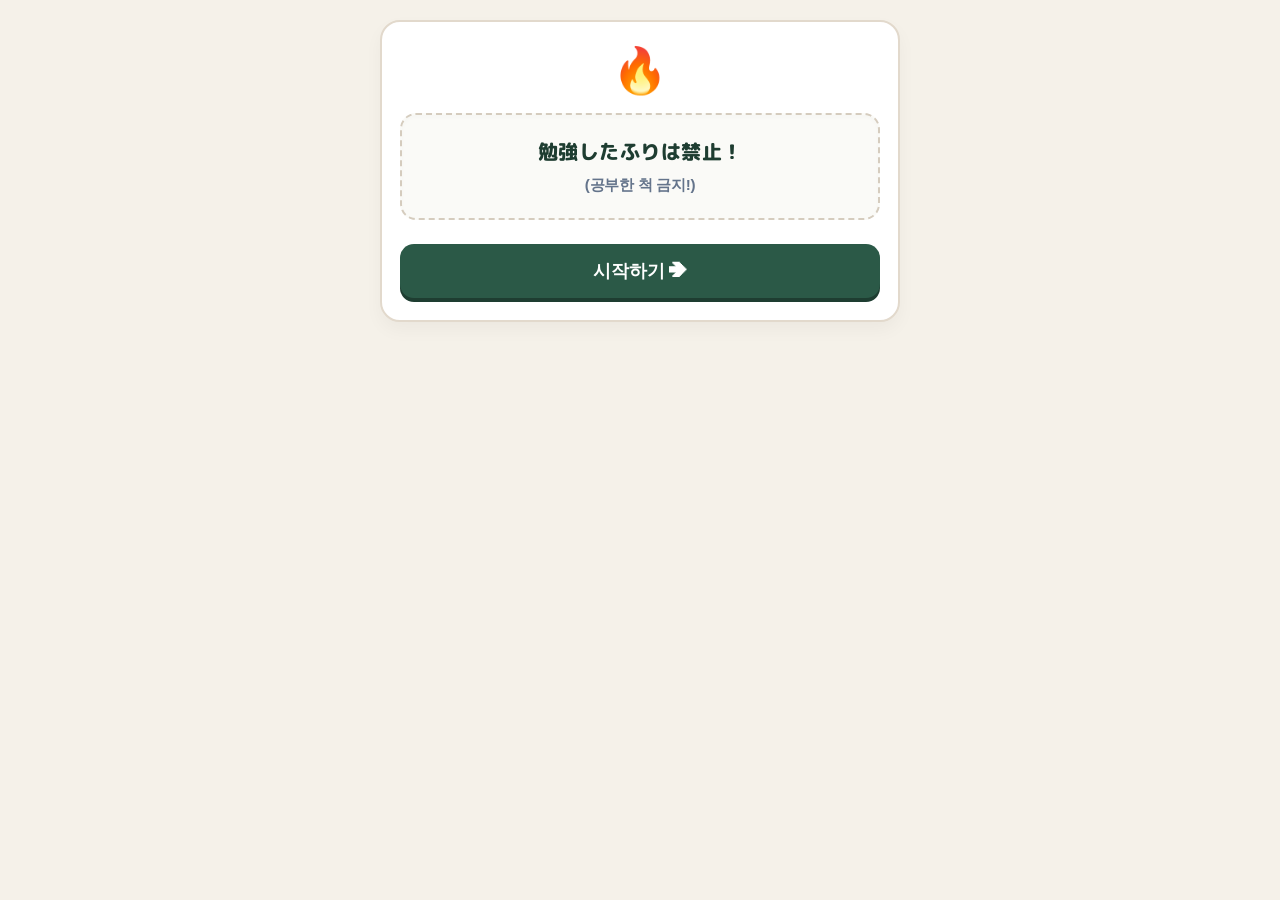
<file: index.html>
<!DOCTYPE html>
<html lang="ko">
<head>
  <meta charset="UTF-8">
  <meta name="viewport" content="width=device-width, initial-scale=1.0">
  <title>일본어 단어T</title>
  
  <!-- 웹 폰트 -->
  <link rel="preconnect" href="https://fonts.googleapis.com">
  <link rel="preconnect" href="https://fonts.gstatic.com" crossorigin>
  <link href="https://fonts.googleapis.com/css2?family=Nanum+Square+Round:wght@600;700;800&family=M+PLUS+Rounded+1c:wght@700;800&display=swap" rel="stylesheet">
  
  <!-- 스타일시트 -->
  <link rel="stylesheet" href="css/base.css">
  <link rel="stylesheet" href="css/lock.css">
  <link rel="stylesheet" href="css/quiz.css">
</head>
<body>

<div class="container">

  <!-- 시작 전 인트로 명언 화면 -->
  <div id="introScreen" class="quiz-box intro-card">
    <div class="intro-icon">🔥</div>
    <div class="intro-quote-box">
      <div class="intro-japanese" id="introJpQuote">-</div>
      <div class="intro-korean" id="introKoQuote">-</div>
    </div>
    <button type="button" class="btn-start-quiz" onclick="startQuiz()">시작하기 ➔</button>
  </div>

  <!-- 메인 퀴즈 화면 (시작하기 클릭 후 노출) -->
  <div id="mainApp" style="display: none;">
    <header>
      <div class="title-box">
        <span class="badge">고등학교 일본어</span>
        <h1>2학기 기말고사 단어 퀴즈</h1>
      </div>
    </header>

    <div class="tab-container">
      <button class="tab-btn active" id="btnTabWord" onclick="changeMode('word')">💡 단어 뜻</button>
      <button class="tab-btn" id="btnTabSent" onclick="changeMode('sentence')">🧩 블록 나열</button>
      <button class="tab-btn" id="btnTabType" onclick="changeMode('typing')">⌨️ 문장 입력</button>
    </div>

    <!-- 1. 단어 맞히기 (기본 공개) -->
    <div id="wordQuizArea" class="quiz-box">
      <div class="info-header">
        <span style="font-weight:800; color:var(--board-green);">💡 단어 랜덤 퀴즈</span>
        <span>진행 <b id="wordCount">0</b> | 정답 <b id="wordScore" style="color:#059669;">0</b></span>
      </div>

      <div class="hiragana-board">
        <div class="hiragana-word">
          <span id="targetHiragana">-</span>
          <button class="voice-btn" onclick="speakCurrentWord()" title="발음 듣기">🔊</button>
        </div>
      </div>

      <div class="options-list" id="optionsBox"></div>
      <div class="feedback-text" id="wordFeedback"></div>

      <div class="button-group">
        <button class="action-btn btn-check" id="btnCheckWord" onclick="checkWord()">정답 확인</button>
        <button class="action-btn btn-next" id="btnNextWord" onclick="nextWord()" disabled>다음 문제 ➔</button>
      </div>
    </div>

    <!-- 2. 문장 블록 나열 영역 -->
    <div id="sentQuizArea" class="quiz-box" style="display: none;">
      <div class="info-header">
        <span style="color:var(--board-green); font-weight:800;">🧩 문장 랜덤 퀴즈</span>
        <span>진행 문제 <b id="sentCount">0</b></span>
      </div>

      <div class="korean-hint" id="targetKorean">한국어 뜻이 표시됩니다</div>

      <div class="section-label">만든 문장 (터치하면 아래로 돌아갑니다):</div>
      <div class="answer-tray" id="answerTray"></div>

      <div class="section-label">단어 블록을 순서대로 터치하세요:</div>
      <div class="block-shelf" id="blockShelf"></div>

      <div class="feedback-text" id="sentFeedback"></div>

      <div class="button-group">
        <button class="action-btn btn-check" onclick="resetSentenceBlocks()">다시 놓기</button>
        <button class="action-btn btn-check" id="btnCheckSent" onclick="checkSentence()">정답 확인</button>
        <button class="action-btn btn-next" id="btnNextSent" onclick="nextSentence()" disabled>다음 문제 ➔</button>
      </div>
    </div>

    <!-- 3. 문장 직접 입력 완성 영역 (로마자 타이핑 자동 변환 + 가타카나 하단 칩) -->
    <div id="typeQuizArea" class="quiz-box" style="display: none;">
      <div class="info-header">
        <span style="color:var(--board-green); font-weight:800;">⌨️ 문장 입력 완성 퀴즈</span>
        <span>진행 문제 <b id="typeCount">0</b></span>
      </div>

      <div class="korean-hint" id="typeKoreanHint">한국어 뜻이 표시됩니다</div>

      <div class="section-label">✍️ 일본어 문장 입력:</div>
      <div class="type-input-area">
        <input type="text" id="typeSentenceInput" class="type-input" placeholder="문장을 입력하세요" autocomplete="off" autocorrect="off" autocapitalize="off" spellcheck="false">
        <button type="button" class="type-clear-btn" onclick="clearTypeInput()" title="입력창 전체 지우기">지우기</button>
      </div>

      <!-- 가타카나 및 한자 단어 블록 칩 -->
      <div id="katakanaBoxBottom" style="display: none; margin-top: 10px;">
        <div class="section-label">🏷️ 가타카나 / 한자 단어 (클릭 시 자동 입력):</div>
        <div class="katakana-shelf-bottom" id="katakanaShelfBottom"></div>
      </div>

      <div class="feedback-text" id="typeFeedback"></div>

      <div class="button-group">
        <button class="action-btn btn-check" id="btnCheckType" onclick="checkTypeSentence()">정답 확인</button>
        <button class="action-btn btn-next" id="btnNextType" onclick="nextTypeSentence()" disabled>다음 문제 ➔</button>
      </div>
    </div>

  </div>

</div>

<!-- 자바스크립트 모듈 (기능 및 역할별 로드) -->
<script src="js/data.js"></script>
<script src="js/app.js"></script>
<script src="js/word-quiz.js"></script>
<script src="js/sentence-quiz.js"></script>
<script src="js/typing-quiz.js"></script>

</body>
</html>
</file>
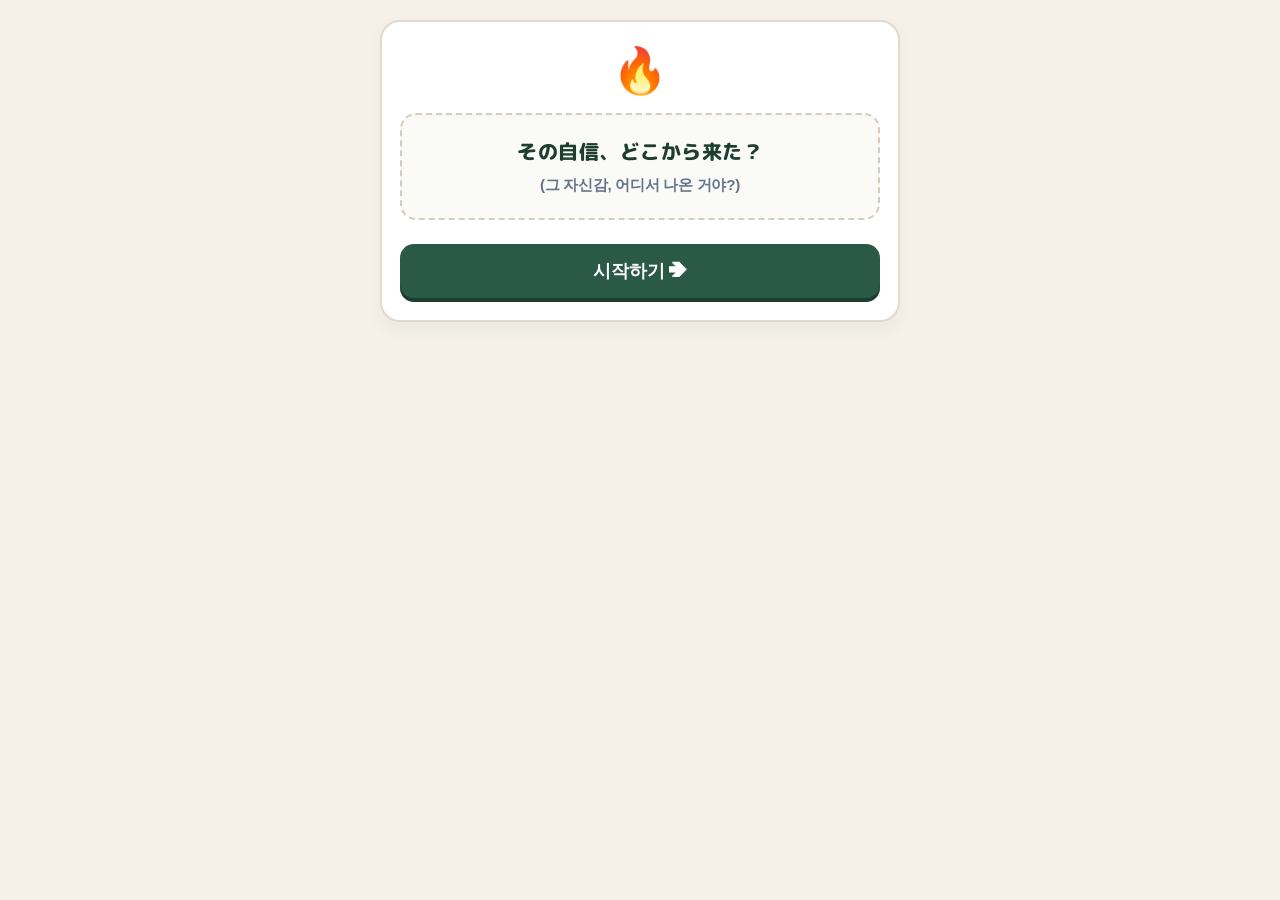
<file: m3x8d2.html>
<!DOCTYPE html>
<html lang="ko">
<head>
  <meta charset="UTF-8">
  <meta name="viewport" content="width=device-width, initial-scale=1.0">
  <title>일본어 단어T</title>
  
  <!-- 웹 폰트 -->
  <link rel="preconnect" href="https://fonts.googleapis.com">
  <link rel="preconnect" href="https://fonts.gstatic.com" crossorigin>
  <link href="https://fonts.googleapis.com/css2?family=Nanum+Square+Round:wght@600;700;800&family=M+PLUS+Rounded+1c:wght@700;800&display=swap" rel="stylesheet">
  
  <!-- 스타일시트 -->
  <link rel="stylesheet" href="css/base.css">
  <link rel="stylesheet" href="css/lock.css">
  <link rel="stylesheet" href="css/quiz.css">
</head>
<body>

<div class="container">

  <!-- 시작 전 인트로 명언 화면 -->
  <div id="introScreen" class="quiz-box intro-card">
    <div class="intro-icon">🔥</div>
    <div class="intro-quote-box">
      <div class="intro-japanese" id="introJpQuote">-</div>
      <div class="intro-korean" id="introKoQuote">-</div>
    </div>
    <button type="button" class="btn-start-quiz" onclick="startQuiz()">시작하기 ➔</button>
  </div>

  <!-- 메인 퀴즈 화면 -->
  <div id="mainApp" style="display: none;">
    <header>
      <div class="title-box">
        <span class="badge">고등학교 일본어</span>
        <h1>2학기 기말고사 단어 퀴즈</h1>
      </div>
    </header>

    <div class="tab-container">
      <button class="tab-btn active" id="btnTabWord" onclick="changeMode('word')">💡 단어 뜻</button>
      <button class="tab-btn" id="btnTabSent" onclick="changeMode('sentence')">🧩 블록 나열</button>
    </div>

    <!-- 1. 단어 맞히기 -->
    <div id="wordQuizArea" class="quiz-box">
      <div class="info-header">
        <span style="font-weight:800; color:var(--board-green);">💡 단어 랜덤 퀴즈</span>
        <span>진행 <b id="wordCount">0</b> | 정답 <b id="wordScore" style="color:#059669;">0</b></span>
      </div>

      <div class="hiragana-board">
        <div class="hiragana-word">
          <span id="targetHiragana">-</span>
          <button class="voice-btn" onclick="speakCurrentWord()" title="발음 듣기">🔊</button>
        </div>
      </div>

      <div class="options-list" id="optionsBox"></div>
      <div class="feedback-text" id="wordFeedback"></div>

      <div class="button-group">
        <button class="action-btn btn-check" id="btnCheckWord" onclick="checkWord()">정답 확인</button>
        <button class="action-btn btn-next" id="btnNextWord" onclick="nextWord()" disabled>다음 문제 ➔</button>
      </div>
    </div>

    <!-- 2. 문장 블록 나열 영역 -->
    <div id="sentQuizArea" class="quiz-box" style="display: none;">
      <div class="info-header">
        <span style="color:var(--board-green); font-weight:800;">🧩 문장 랜덤 퀴즈</span>
        <span>진행 문제 <b id="sentCount">0</b></span>
      </div>

      <div class="korean-hint" id="targetKorean">한국어 뜻이 표시됩니다</div>

      <div class="section-label">만든 문장 (터치하면 아래로 돌아갑니다):</div>
      <div class="answer-tray" id="answerTray"></div>

      <div class="section-label">단어 블록을 순서대로 터치하세요:</div>
      <div class="block-shelf" id="blockShelf"></div>

      <div class="feedback-text" id="sentFeedback"></div>

      <div class="button-group">
        <button class="action-btn btn-check" onclick="resetSentenceBlocks()">다시 놓기</button>
        <button class="action-btn btn-check" id="btnCheckSent" onclick="checkSentence()">정답 확인</button>
        <button class="action-btn btn-next" id="btnNextSent" onclick="nextSentence()" disabled>다음 문제 ➔</button>
      </div>
    </div>

  </div>

</div>

<!-- 자바스크립트 모듈 -->
<script src="js/data.js"></script>
<script src="js/app.js"></script>
<script src="js/word-quiz.js"></script>
<script src="js/sentence-quiz.js"></script>

</body>
</html>
</file>
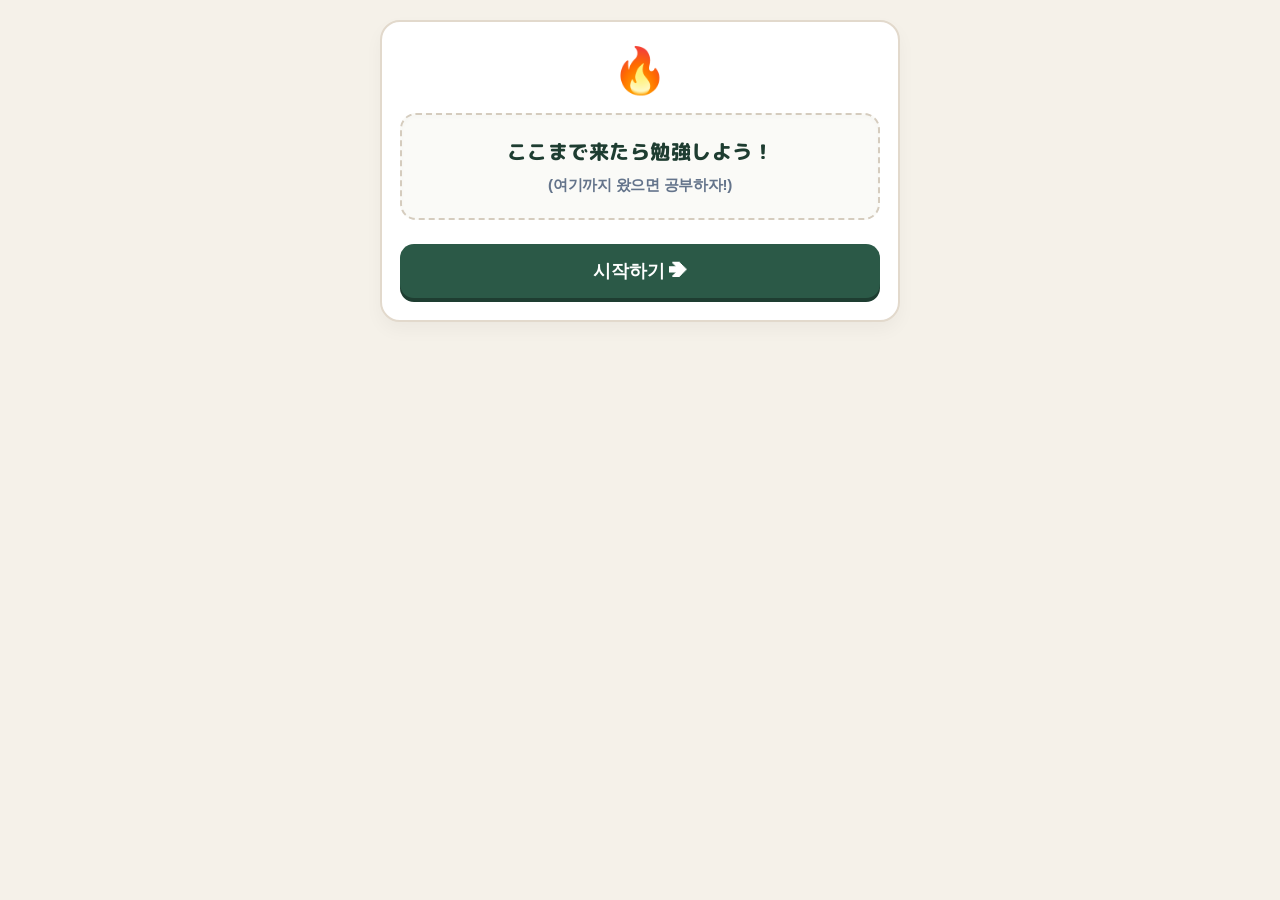
<file: r7p2w9.html>
<!DOCTYPE html>
<html lang="ko">
<head>
  <meta charset="UTF-8">
  <meta name="viewport" content="width=device-width, initial-scale=1.0">
  <title>일본어 단어T</title>
  
  <!-- 웹 폰트 -->
  <link rel="preconnect" href="https://fonts.googleapis.com">
  <link rel="preconnect" href="https://fonts.gstatic.com" crossorigin>
  <link href="https://fonts.googleapis.com/css2?family=Nanum+Square+Round:wght@600;700;800&family=M+PLUS+Rounded+1c:wght@700;800&display=swap" rel="stylesheet">
  
  <!-- 스타일시트 -->
  <link rel="stylesheet" href="css/base.css">
  <link rel="stylesheet" href="css/lock.css">
  <link rel="stylesheet" href="css/quiz.css">
</head>
<body>

<div class="container">

  <!-- 시작 전 인트로 명언 화면 -->
  <div id="introScreen" class="quiz-box intro-card">
    <div class="intro-icon">🔥</div>
    <div class="intro-quote-box">
      <div class="intro-japanese" id="introJpQuote">-</div>
      <div class="intro-korean" id="introKoQuote">-</div>
    </div>
    <button type="button" class="btn-start-quiz" onclick="startQuiz()">시작하기 ➔</button>
  </div>

  <!-- 메인 퀴즈 화면 -->
  <div id="mainApp" style="display: none;">
    <header>
      <div class="title-box">
        <span class="badge">고등학교 일본어</span>
        <h1>2학기 기말고사 단어 퀴즈</h1>
      </div>
    </header>

    <div class="tab-container">
      <button class="tab-btn active" id="btnTabWord" onclick="changeMode('word')">💡 단어 뜻</button>
      <button class="tab-btn" id="btnTabSent" onclick="changeMode('sentence')">🧩 블록 나열</button>
      <button class="tab-btn" id="btnTabType" onclick="changeMode('typing')">⌨️ 문장 입력</button>
    </div>

    <!-- 1. 단어 맞히기 -->
    <div id="wordQuizArea" class="quiz-box">
      <div class="info-header">
        <span style="font-weight:800; color:var(--board-green);">💡 단어 랜덤 퀴즈</span>
        <span>진행 <b id="wordCount">0</b> | 정답 <b id="wordScore" style="color:#059669;">0</b></span>
      </div>

      <div class="hiragana-board">
        <div class="hiragana-word">
          <span id="targetHiragana">-</span>
          <button class="voice-btn" onclick="speakCurrentWord()" title="발음 듣기">🔊</button>
        </div>
      </div>

      <div class="options-list" id="optionsBox"></div>
      <div class="feedback-text" id="wordFeedback"></div>

      <div class="button-group">
        <button class="action-btn btn-check" id="btnCheckWord" onclick="checkWord()">정답 확인</button>
        <button class="action-btn btn-next" id="btnNextWord" onclick="nextWord()" disabled>다음 문제 ➔</button>
      </div>
    </div>

    <!-- 2. 문장 블록 나열 영역 -->
    <div id="sentQuizArea" class="quiz-box" style="display: none;">
      <div class="info-header">
        <span style="color:var(--board-green); font-weight:800;">🧩 문장 랜덤 퀴즈</span>
        <span>진행 문제 <b id="sentCount">0</b></span>
      </div>

      <div class="korean-hint" id="targetKorean">한국어 뜻이 표시됩니다</div>

      <div class="section-label">만든 문장 (터치하면 아래로 돌아갑니다):</div>
      <div class="answer-tray" id="answerTray"></div>

      <div class="section-label">단어 블록을 순서대로 터치하세요:</div>
      <div class="block-shelf" id="blockShelf"></div>

      <div class="feedback-text" id="sentFeedback"></div>

      <div class="button-group">
        <button class="action-btn btn-check" onclick="resetSentenceBlocks()">다시 놓기</button>
        <button class="action-btn btn-check" id="btnCheckSent" onclick="checkSentence()">정답 확인</button>
        <button class="action-btn btn-next" id="btnNextSent" onclick="nextSentence()" disabled>다음 문제 ➔</button>
      </div>
    </div>

    <!-- 3. 문장 직접 입력 완성 영역 -->
    <div id="typeQuizArea" class="quiz-box" style="display: none;">
      <div class="info-header">
        <span style="color:var(--board-green); font-weight:800;">⌨️ 문장 입력 완성 퀴즈</span>
        <span>진행 문제 <b id="typeCount">0</b></span>
      </div>

      <div class="korean-hint" id="typeKoreanHint">한국어 뜻이 표시됩니다</div>

      <div class="section-label">✍️ 일본어 문장 입력:</div>
      <div class="type-input-area">
        <input type="text" id="typeSentenceInput" class="type-input" placeholder="문장을 입력하세요" autocomplete="off" autocorrect="off" autocapitalize="off" spellcheck="false">
        <button type="button" class="type-clear-btn" onclick="clearTypeInput()" title="입력창 전체 지우기">지우기</button>
      </div>

      <!-- 가타카나 및 한자 단어 블록 칩 -->
      <div id="katakanaBoxBottom" style="display: none; margin-top: 10px;">
        <div class="section-label">🏷️ 가타카나 / 한자 단어 (클릭 시 자동 입력):</div>
        <div class="katakana-shelf-bottom" id="katakanaShelfBottom"></div>
      </div>

      <div class="feedback-text" id="typeFeedback"></div>

      <div class="button-group">
        <button class="action-btn btn-check" id="btnCheckType" onclick="checkTypeSentence()">정답 확인</button>
        <button class="action-btn btn-next" id="btnNextType" onclick="nextTypeSentence()" disabled>다음 문제 ➔</button>
      </div>
    </div>

  </div>

</div>

<!-- 자바스크립트 모듈 -->
<script src="js/data.js"></script>
<script src="js/app.js"></script>
<script src="js/word-quiz.js"></script>
<script src="js/sentence-quiz.js"></script>
<script src="js/typing-quiz.js"></script>

</body>
</html>
</file>
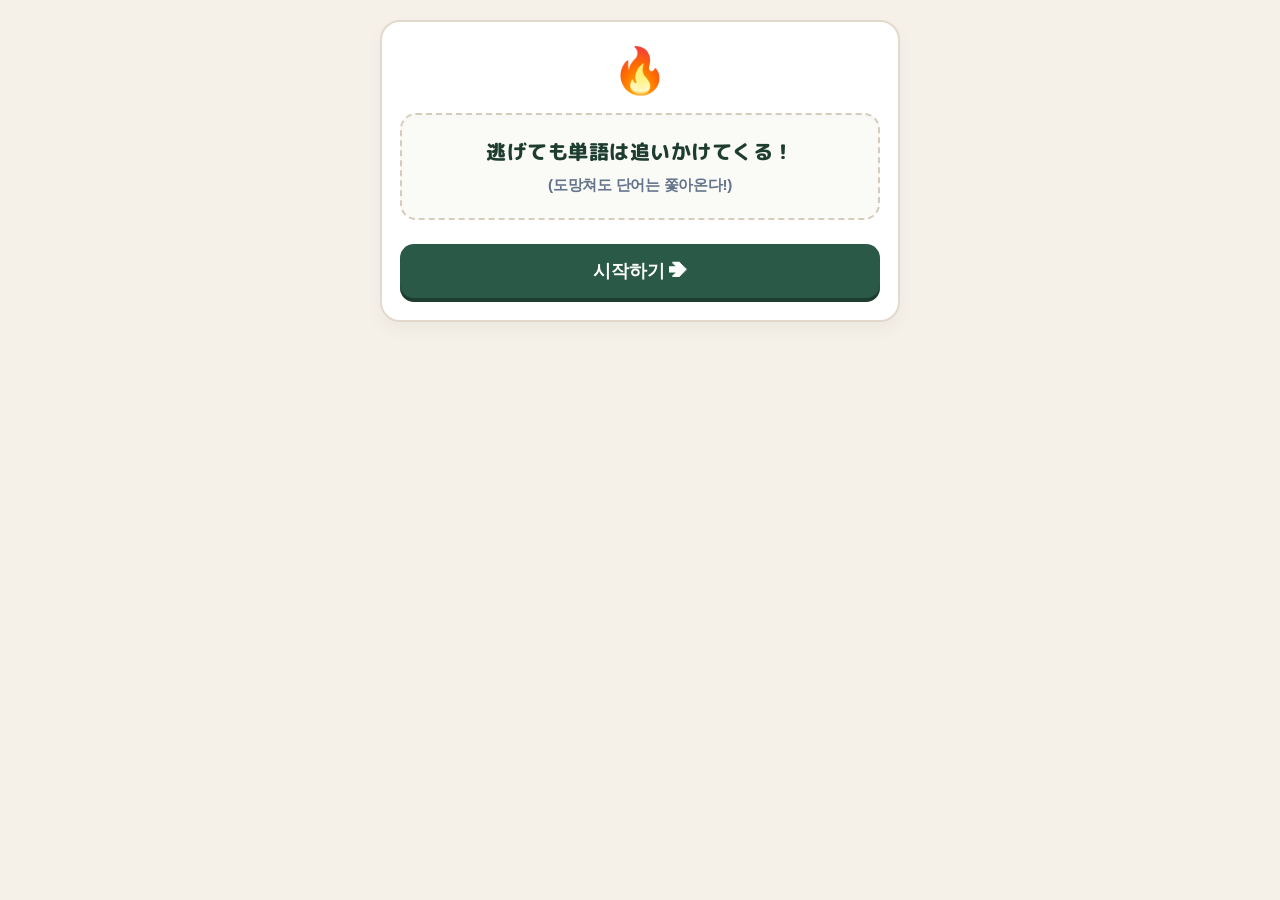
<file: v9a7k4.html>
<!DOCTYPE html>
<html lang="ko">
<head>
  <meta charset="UTF-8">
  <meta name="viewport" content="width=device-width, initial-scale=1.0">
  <title>일본어 단어T</title>
  
  <!-- 웹 폰트 -->
  <link rel="preconnect" href="https://fonts.googleapis.com">
  <link rel="preconnect" href="https://fonts.gstatic.com" crossorigin>
  <link href="https://fonts.googleapis.com/css2?family=Nanum+Square+Round:wght@600;700;800&family=M+PLUS+Rounded+1c:wght@700;800&display=swap" rel="stylesheet">
  
  <!-- 스타일시트 -->
  <link rel="stylesheet" href="css/base.css">
  <link rel="stylesheet" href="css/lock.css">
  <link rel="stylesheet" href="css/quiz.css">
</head>
<body>

<div class="container">

  <!-- 시작 전 인트로 명언 화면 -->
  <div id="introScreen" class="quiz-box intro-card">
    <div class="intro-icon">🔥</div>
    <div class="intro-quote-box">
      <div class="intro-japanese" id="introJpQuote">-</div>
      <div class="intro-korean" id="introKoQuote">-</div>
    </div>
    <button type="button" class="btn-start-quiz" onclick="startQuiz()">시작하기 ➔</button>
  </div>

  <!-- 메인 퀴즈 화면 -->
  <div id="mainApp" style="display: none;">
    <header>
      <div class="title-box">
        <span class="badge">고등학교 일본어</span>
        <h1>2학기 기말고사 단어 퀴즈</h1>
      </div>
    </header>

    <!-- 1. 단어 맞히기 -->
    <div id="wordQuizArea" class="quiz-box">
      <div class="info-header">
        <span style="font-weight:800; color:var(--board-green);">💡 단어 랜덤 퀴즈</span>
        <span>진행 <b id="wordCount">0</b> | 정답 <b id="wordScore" style="color:#059669;">0</b></span>
      </div>

      <div class="hiragana-board">
        <div class="hiragana-word">
          <span id="targetHiragana">-</span>
          <button class="voice-btn" onclick="speakCurrentWord()" title="발음 듣기">🔊</button>
        </div>
      </div>

      <div class="options-list" id="optionsBox"></div>
      <div class="feedback-text" id="wordFeedback"></div>

      <div class="button-group">
        <button class="action-btn btn-check" id="btnCheckWord" onclick="checkWord()">정답 확인</button>
        <button class="action-btn btn-next" id="btnNextWord" onclick="nextWord()" disabled>다음 문제 ➔</button>
      </div>
    </div>

  </div>

</div>

<!-- 자바스크립트 모듈 -->
<script src="js/data.js"></script>
<script src="js/app.js"></script>
<script src="js/word-quiz.js"></script>

</body>
</html>
</file>
<file: css/base.css>
:root {
  --bg: #F5F1E9;
  --card-bg: #FFFFFF;
  --board-green: #2B5947;
  --board-green-dark: #1E3D31;
  --orange: #FF7A45;
  --orange-deep: #D45B28;
  --mint: #10B981;
  --text: #2D3748;
  --text-sub: #718096;
  --border: #E2D9CC;
  --yellow-tag: #FEF08A;
  --block-shadow: #C4BAAA;
}

* {
  box-sizing: border-box;
  margin: 0;
  padding: 0;
  -webkit-tap-highlight-color: transparent;
}

body {
  background-color: var(--bg);
  color: var(--text);
  font-family: 'Nanum Square Round', -apple-system, sans-serif;
  padding: 20px 16px 50px;
  display: flex;
  justify-content: center;
  min-height: 100vh;
}

.container {
  width: 100%;
  max-width: 520px;
}

/* 헤더 영역 */
header {
  display: flex;
  justify-content: space-between;
  align-items: center;
  margin-bottom: 16px;
}

.title-box {
  display: flex;
  align-items: center;
  gap: 8px;
}

.badge {
  background: var(--yellow-tag);
  color: #78350F;
  font-weight: 800;
  font-size: 0.78rem;
  padding: 4px 8px;
  border-radius: 6px;
  border: 1px solid #FDE047;
}

h1 {
  font-size: 1.28rem;
  font-weight: 800;
  color: var(--board-green);
}

/* 탭 네비게이션 */
.tab-container {
  display: flex;
  gap: 8px;
  margin-bottom: 14px;
  background: #E8E1D5;
  padding: 5px;
  border-radius: 14px;
}

.tab-btn {
  flex: 1;
  padding: 10px 0;
  border: none;
  background: transparent;
  border-radius: 10px;
  font-size: 0.95rem;
  font-weight: 800;
  color: var(--text-sub);
  cursor: pointer;
  transition: all 0.15s;
}

.tab-btn.active {
  background: #FFFFFF;
  color: var(--board-green);
  box-shadow: 0 3px 6px rgba(0, 0, 0, 0.06);
}


/* 공통 하단 액션 버튼 그룹 */
.button-group {
  display: flex;
  gap: 8px;
  margin-top: 20px;
}

.action-btn {
  border: none;
  border-radius: 14px;
  padding: 13px 16px;
  font-size: 0.95rem;
  font-weight: 800;
  cursor: pointer;
  flex: 1;
  transition: transform 0.1s, box-shadow 0.1s;
}

.action-btn:active {
  transform: translateY(3px);
  box-shadow: none !important;
}

.btn-check {
  background: #E8E1D5;
  color: #4A5568;
  box-shadow: 0 4px 0 #D0C6B8;
}

.btn-next {
  background: var(--board-green);
  color: #FFFFFF;
  box-shadow: 0 4px 0 var(--board-green-dark);
}

.btn-next:disabled {
  background: #D8D2C5;
  color: #94A3B8;
  box-shadow: 0 4px 0 #C4BDAF;
  cursor: not-allowed;
  transform: none !important;
}

/* 피드백 메시지 */
.feedback-text {
  margin-top: 12px;
  text-align: center;
  font-size: 0.92rem;
  font-weight: 800;
  min-height: 22px;
  line-height: 1.4;
}
</file>
<file: css/lock.css>
/* 문장 블록 나열 전용 잠금 게이트 스타일 */
#sentLockBox {
  text-align: center;
}

#sentLockBox .lock-card {
  background: transparent;
  border: none;
  box-shadow: none;
  padding: 24px 12px;
  width: 100%;
}

.lock-icon {
  font-size: 3rem;
  margin-bottom: 12px;
}

.lock-title {
  font-size: 1.3rem;
  font-weight: 800;
  color: var(--board-green);
  margin-bottom: 8px;
}

.lock-desc {
  font-size: 0.9rem;
  color: var(--text-sub);
  margin-bottom: 24px;
  font-weight: 700;
}

.pw-input {
  width: 100%;
  max-width: 280px;
  padding: 14px 16px;
  border: 2px solid var(--border);
  border-radius: 14px;
  font-size: 1.15rem;
  text-align: center;
  letter-spacing: 2px;
  font-weight: 800;
  color: var(--text);
  outline: none;
  margin-bottom: 14px;
}

.pw-input:focus {
  border-color: var(--board-green);
  background: #FAF9F5;
}

.lock-btn {
  width: 100%;
  max-width: 280px;
  background: var(--board-green);
  color: #FFFFFF;
  border: none;
  box-shadow: 0 4px 0 var(--board-green-dark);
  border-radius: 14px;
  padding: 14px;
  font-size: 1rem;
  font-weight: 800;
  cursor: pointer;
  transition: transform 0.1s;
}

.lock-btn:active {
  transform: translateY(3px);
  box-shadow: none;
}

.lock-error {
  color: #EF4444;
  font-size: 0.85rem;
  font-weight: 800;
  margin-top: 10px;
  min-height: 20px;
}


/* 인트로 시작 게이트 화면 */
.intro-card {
  text-align: center;
  padding: 36px 20px 30px;
}

.intro-icon {
  font-size: 2.8rem;
  margin-bottom: 16px;
  animation: float 2.4s ease-in-out infinite;
}

@keyframes float {
  0%, 100% { transform: translateY(0); }
  50% { transform: translateY(-7px); }
}

.intro-quote-box {
  background: #FAFAF7;
  border: 2px dashed #D5CCBE;
  border-radius: 16px;
  padding: 22px 14px;
  margin-bottom: 24px;
  box-shadow: inset 0 2px 4px rgba(0, 0, 0, 0.02);
}

.intro-japanese {
  font-family: 'M PLUS Rounded 1c', sans-serif;
  font-size: 1.25rem;
  font-weight: 800;
  color: #1E3D31;
  white-space: nowrap;
  letter-spacing: 0.5px;
  line-height: 1.4;
  margin-bottom: 10px;
}

.intro-korean {
  font-size: 0.95rem;
  font-weight: 700;
  color: #64748B;
  white-space: nowrap;
  letter-spacing: -0.3px;
}

.btn-start-quiz {
  width: 100%;
  padding: 15px 24px;
  font-size: 1.12rem;
  font-weight: 800;
  color: #FFFFFF;
  background: var(--board-green);
  border: none;
  border-radius: 14px;
  cursor: pointer;
  box-shadow: 0 4px 0 var(--board-green-dark);
  transition: transform 0.1s, box-shadow 0.1s;
}

.btn-start-quiz:active {
  transform: translateY(3px);
  box-shadow: none !important;
}
</file>
<file: css/quiz.css>
/* 메인 퀴즈 앱 화면 */
#mainApp {
  display: block;
}

.quiz-box {
  background: var(--card-bg);
  border-radius: 20px;
  padding: 22px 18px;
  border: 2px solid var(--border);
  box-shadow: 0 8px 18px rgba(0, 0, 0, 0.04);
}

.info-header {
  display: flex;
  justify-content: space-between;
  font-size: 0.85rem;
  font-weight: 800;
  color: var(--text-sub);
  margin-bottom: 16px;
  padding-bottom: 8px;
  border-bottom: 2px dashed #EFEAE1;
}

/* 1. 단어 맞히기 */
.hiragana-board {
  background: #FAFAF7;
  border: 2px solid #EAE4D9;
  border-radius: 16px;
  padding: 24px 14px;
  text-align: center;
  margin-bottom: 18px;
}

.hiragana-word {
  font-family: 'M PLUS Rounded 1c', sans-serif;
  font-size: 2.1rem;
  font-weight: 800;
  color: #1A202C;
  letter-spacing: 2px;
  display: inline-flex;
  align-items: center;
  gap: 10px;
  word-break: break-all;
}

.voice-btn {
  background: #EBF8FF;
  border: 1.5px solid #BEE3F8;
  width: 40px;
  height: 40px;
  border-radius: 50%;
  cursor: pointer;
  font-size: 1.1rem;
  display: inline-flex;
  align-items: center;
  justify-content: center;
  flex-shrink: 0;
}

.voice-btn:active {
  transform: scale(0.92);
}

.options-list {
  display: flex;
  flex-direction: column;
  gap: 9px;
}

.option-item {
  background: #FFFFFF;
  border: 2px solid var(--border);
  box-shadow: 0 3px 0 var(--border);
  border-radius: 14px;
  padding: 13px 15px;
  display: flex;
  align-items: center;
  gap: 12px;
  font-size: 0.95rem;
  font-weight: 700;
  cursor: pointer;
  transition: transform 0.1s, box-shadow 0.1s;
}

.option-item:active {
  transform: translateY(2px);
  box-shadow: 0 1px 0 var(--border);
}

.option-label {
  background: #F3ECE1;
  width: 26px;
  height: 26px;
  border-radius: 7px;
  display: flex;
  align-items: center;
  justify-content: center;
  font-size: 0.8rem;
  font-weight: 800;
  color: #64748B;
  flex-shrink: 0;
}

.option-item.selected {
  border-color: var(--orange);
  box-shadow: 0 3px 0 var(--orange-deep);
  background: #FFF7ED;
  color: var(--orange-deep);
}

.option-item.selected .option-label {
  background: var(--orange);
  color: #FFFFFF;
}

.option-item.correct {
  border-color: #10B981 !important;
  box-shadow: 0 3px 0 #059669 !important;
  background: #ECFDF5 !important;
  color: #065F46 !important;
}

.option-item.wrong {
  border-color: #EF4444 !important;
  box-shadow: 0 3px 0 #DC2626 !important;
  background: #FEF2F2 !important;
  color: #991B1B !important;
}

/* 2. 문장 블록 나열 */
.korean-hint {
  background: #FEF9C3;
  border: 2px solid #FDE047;
  border-radius: 14px;
  padding: 14px;
  text-align: center;
  font-size: 1.1rem;
  font-weight: 800;
  color: #854D0E;
  margin-bottom: 16px;
  line-height: 1.4;
}

.section-label {
  font-size: 0.8rem;
  font-weight: 800;
  color: var(--text-sub);
  margin-bottom: 6px;
}

.answer-tray {
  min-height: 60px;
  background: #F8FAFC;
  border: 2.5px dashed #CBD5E1;
  border-radius: 14px;
  padding: 10px;
  display: flex;
  flex-wrap: wrap;
  gap: 8px;
  align-items: center;
  margin-bottom: 16px;
}

.block-shelf {
  min-height: 60px;
  background: #EDE6D8;
  border-radius: 14px;
  padding: 10px;
  display: flex;
  flex-wrap: wrap;
  gap: 8px;
  justify-content: center;
}

.hiragana-block {
  font-family: 'M PLUS Rounded 1c', sans-serif;
  background: #FFFFFF;
  border: 2px solid #D5CCBE;
  box-shadow: 0 3px 0 var(--block-shadow);
  border-radius: 10px;
  padding: 8px 12px;
  font-size: 1rem;
  font-weight: 800;
  color: #2D3748;
  cursor: pointer;
  user-select: none;
  transition: transform 0.1s, box-shadow 0.1s;
}

.hiragana-block:active {
  transform: translateY(2px);
  box-shadow: 0 1px 0 var(--block-shadow);
}


/* 3. 직접 입력 문장 완성 (가상 키보드 & 가타카나 칩) */
.type-input-area {
  display: flex;
  gap: 8px;
  align-items: center;
  margin-bottom: 14px;
}

.type-input {
  flex: 1;
  font-family: 'M PLUS Rounded 1c', sans-serif;
  font-size: 1.18rem;
  font-weight: 800;
  padding: 12px 14px;
  border: 2px solid var(--border);
  border-radius: 12px;
  background: #FAFAF7;
  color: var(--text);
  outline: none;
  box-shadow: inset 0 2px 4px rgba(0,0,0,0.03);
  letter-spacing: 0.5px;
}

.type-input:focus {
  border-color: var(--board-green);
  background: #FFFFFF;
}

.type-clear-btn {
  background: #F1F5F9;
  border: 1.5px solid #CBD5E1;
  color: #475569;
  font-weight: 800;
  padding: 11px 12px;
  border-radius: 10px;
  cursor: pointer;
  font-size: 0.85rem;
  flex-shrink: 0;
  transition: all 0.1s;
}

.type-clear-btn:active {
  transform: translateY(1px);
}

.typing-tip-box {
  background: #F8FAFC;
  border: 1.5px solid #E2E8F0;
  border-radius: 12px;
  padding: 12px 14px;
  margin-top: 10px;
  font-size: 0.88rem;
}

/* 하단 가타카나 칩 보관함 */
.katakana-shelf-bottom {
  display: flex;
  flex-wrap: wrap;
  gap: 8px;
  padding: 10px;
  background: #FFF7ED;
  border: 1.5px dashed #FB923C;
  border-radius: 12px;
}

.katakana-chip {
  background: #FFEDD5;
  color: #C2410C;
  border: 1.5px solid #FB923C;
  box-shadow: 0 3px 0 #EA580C;
  font-family: 'M PLUS Rounded 1c', sans-serif;
  font-size: 1.05rem;
  font-weight: 800;
  padding: 8px 14px;
  border-radius: 10px;
  cursor: pointer;
  transition: transform 0.1s, box-shadow 0.1s;
}

.katakana-chip:hover {
  background: #FED7AA;
}

.katakana-chip:active {
  transform: translateY(2px);
  box-shadow: 0 1px 0 #EA580C;
}
</file>
